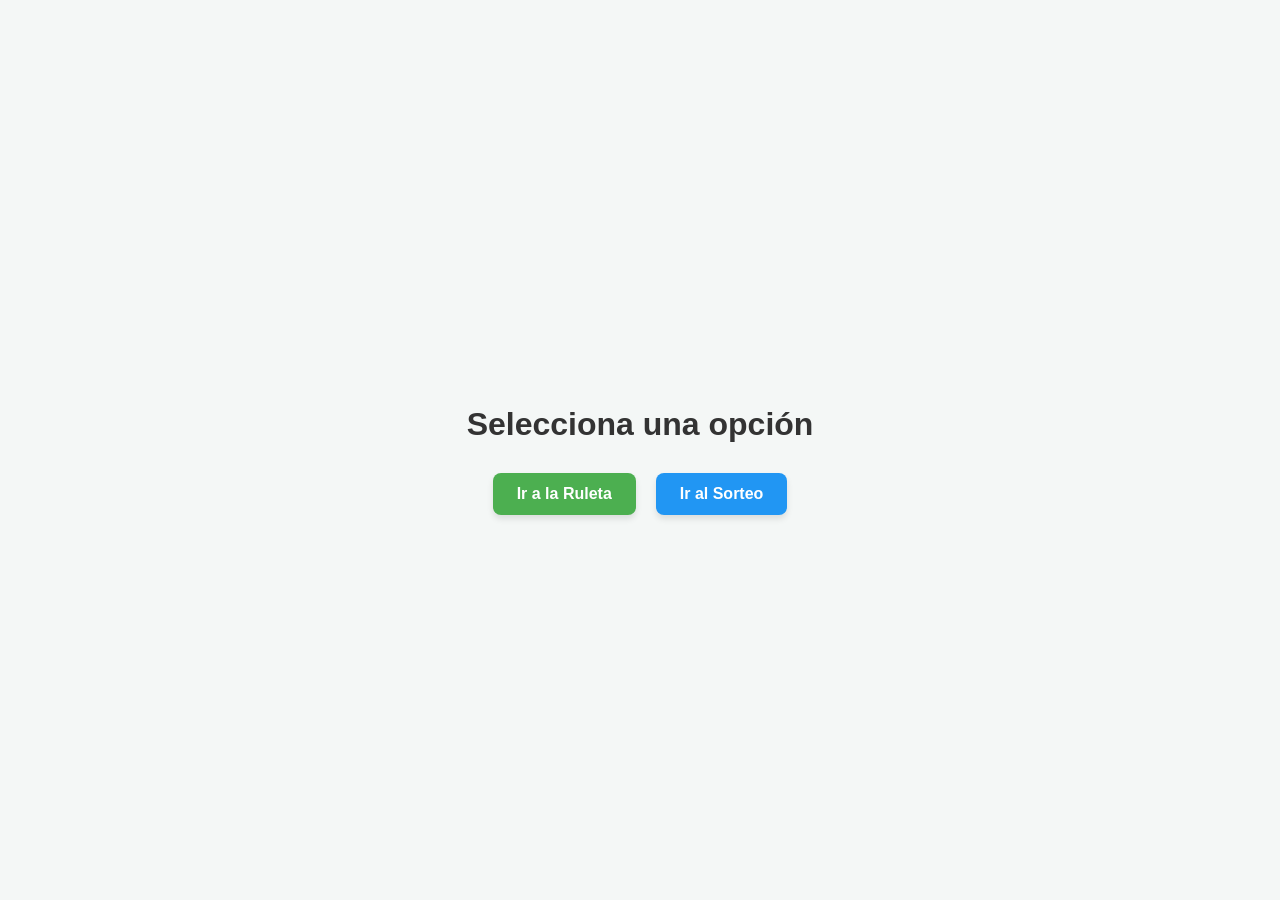
<file: index.html>
<!DOCTYPE html>
<html lang="es">
<head>
    <meta charset="UTF-8">
    <meta name="viewport" content="width=device-width, initial-scale=1.0">
    <title>Menú Principal - Aula Virtual</title>
    <style>
        body {
            font-family: Arial, sans-serif;
            background-color: #f4f7f6;
            display: flex;
            flex-direction: column;
            align-items: center;
            justify-content: center;
            height: 100vh;
            margin: 0;
        }

        h1 {
            color: #333;
            margin-bottom: 30px;
        }

        .menu-contenedor {
            display: flex;
            gap: 20px;
        }

        /* Estilo para convertir los enlaces en botones atractivos */
        .btn-navegacion {
            background-color: #4caf50;
            color: white;
            padding: 12px 24px;
            text-decoration: none;
            font-size: 16px;
            font-weight: bold;
            border-radius: 8px;
            box-shadow: 0 4px 6px rgba(0, 0, 0, 0.1);
            transition: background-color 0.3s, transform 0.2s;
        }

        .btn-navegacion:hover {
            background-color: #388e3c;
            transform: translateY(-2px);
        }

        .btn-navegacion.secundario {
            background-color: #2196f3;
        }

        .btn-navegacion.secundario:hover {
            background-color: #1976d2;
        }
    </style>
</head>
<body>

    <h1>Selecciona una opción</h1>

    <div class="menu-contenedor">
        <!-- Enlace 1 hacia la Ruleta -->
        <a href="Ruleta.html" class="btn-navegacion">Ir a la Ruleta</a>
        
        <!-- Enlace 2 hacia el Sorteo -->
        <a href="sorteo.html" class="btn-navegacion secundario">Ir al Sorteo</a>
    </div>

</body>
</html>
</file>
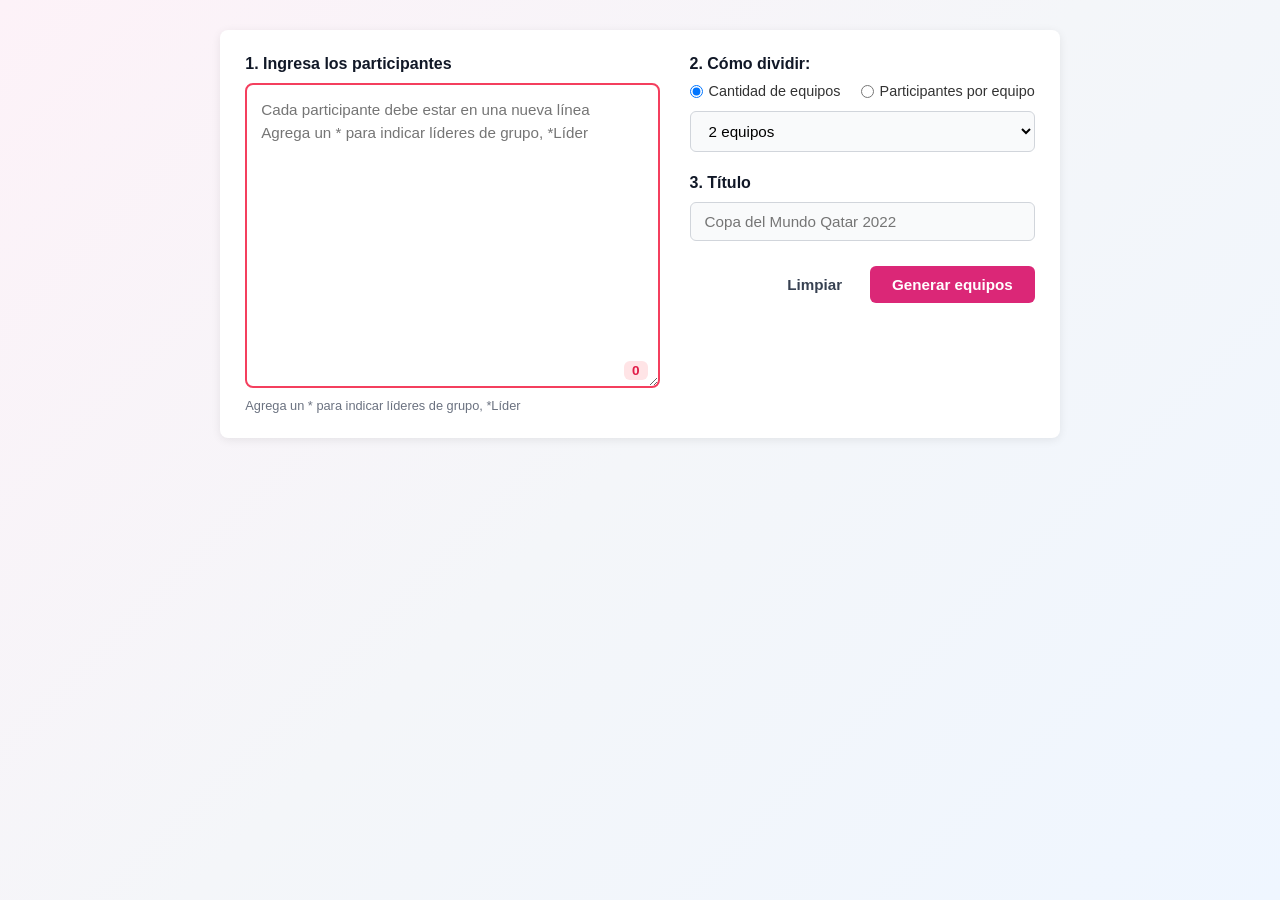
<file: sorteo.html>
<!DOCTYPE html>
<html lang="es">
<head>
  <meta charset="UTF-8">
  <meta name="viewport" content="width=device-width, initial-scale=1.0">
  <title>UNCP - Sorteo de Equipos</title>
  <link rel="stylesheet" href="CS/sorteo-equipos.css">
  <link rel="stylesheet" href="CS/reultados.css">
</head>
<body>

  <main class="contenedor-sorteo">
    <!-- PANEL 1: CONFIGURACIÓN (ROL JUAN - F1 y F2) -->
    <section class="panel-sorteo">
      <div class="columna-participantes">
        <label for="texto-participantes" class="etiqueta-paso">1. Ingresa los participantes</label>
        <div class="envoltorio-textarea">
          <textarea 
            id="texto-participantes" 
            placeholder="Cada participante debe estar en una nueva línea&#10;Agrega un * para indicar líderes de grupo, *Líder"
            rows="12"
            spellcheck="false"></textarea>
          <span id="contador-participantes" class="badge-contador">0</span>
        </div>
        <p class="ayuda-texto">Agrega un * para indicar líderes de grupo, *Líder</p>
        <div id="mensaje-error-participantes" class="mensaje-error" style="display: none;"></div>
      </div>

      <div class="columna-configuracion">
        <div class="bloque-opcion">
          <label class="etiqueta-paso">2. Cómo dividir:</label>
          <div class="grupo-radios">
            <label class="opcion-radio">
              <input type="radio" name="modo-division" value="equipos" checked>
              <span>Cantidad de equipos</span>
            </label>
            <label class="opcion-radio">
              <input type="radio" name="modo-division" value="participantes">
              <span>Participantes por equipo</span>
            </label>
          </div>

          <select id="selector-cantidad" class="selector-desplegable"></select>
        </div>

        <div class="bloque-opcion">
          <label for="campo-titulo-sorteo" class="etiqueta-paso">3. Título</label>
          <input 
            type="text" 
            id="campo-titulo-sorteo" 
            class="campo-texto" 
            placeholder="Copa del Mundo Qatar 2022" 
            maxlength="60">
        </div>

        <div class="bloque-botones">
          <button type="button" id="boton-limpiar-sorteo" class="boton-secundario">Limpiar</button>
          <button type="button" id="boton-generar-equipos" class="boton-primario">Generar equipos</button>
        </div>
      </div>
    </section>

    <!-- PANEL 2: RESULTADOS (ROL JEFFERSON - F3 y F4) -->
    <section id="pantalla-resultados-sorteo" class="pantalla-resultados" style="display: none;">
      <div class="cabecera-resultados">
        <button type="button" id="boton-volver-configuracion" class="boton-volver">&larr; Volver a configurar</button>
        <h2 id="titulo-pantalla-resultados" class="titulo-resultados">Resultados del Sorteo</h2>
      </div>

      <div id="rejilla-equipos" class="rejilla-equipos"></div>

      <div class="barra-acciones-exportacion">
        <button type="button" id="boton-descargar-jpg" class="boton-accion">Descargar en JPG</button>
        <button type="button" id="boton-copiar-portapapeles" class="boton-accion">Copiar al portapapeles</button>
        <button type="button" id="boton-copiar-columnas" class="boton-accion">Copiar por columnas</button>
      </div>

      <div id="notificacion-copiado" class="notificacion-toast" style="display: none;"></div>
      <canvas id="lienzo-exportacion-jpg" style="display: none;"></canvas>
    </section>
  </main>

  <script src="js/sorteo.equipos.js"></script>
  <script src="js/resultados.js"></script>
</body>
</html>
</file>
<file: CS/sorteo-equipos.css>
.contenedor-sorteo {
  max-width: 1000px;
  margin: 30px auto;
  font-family: system-ui, -apple-system, BlinkMacSystemFont, "Segoe UI", Roboto, sans-serif;
  color: #333333;
}

.panel-sorteo {
  display: grid;
  grid-template-columns: 1.2fr 1fr;
  gap: 30px;
  background-color: #ffffff;
  padding: 25px;
  border-radius: 8px;
  box-shadow: 0 2px 10px rgba(0, 0, 0, 0.08);
}

@media (max-width: 768px) {
  .panel-sorteo {
    grid-template-columns: 1fr;
  }
}

.etiqueta-paso {
  font-weight: 700;
  font-size: 1rem;
  margin-bottom: 10px;
  display: block;
  color: #111827;
}

.envoltorio-textarea {
  position: relative;
  width: 100%;
}

.envoltorio-textarea textarea {
  width: 100%;
  padding: 14px;
  border: 2px solid #f43f5e;
  border-radius: 8px;
  font-family: inherit;
  font-size: 0.95rem;
  line-height: 1.5;
  resize: vertical;
  box-sizing: border-box;
  outline: none;
}

.badge-contador {
  position: absolute;
  bottom: 12px;
  right: 12px;
  background-color: #ffe4e6;
  color: #e11d48;
  font-weight: bold;
  font-size: 0.85rem;
  padding: 2px 8px;
  border-radius: 6px;
}

.ayuda-texto {
  font-size: 0.8rem;
  color: #6b7280;
  margin-top: 6px;
}

.mensaje-error {
  background-color: #fee2e2;
  color: #b91c1c;
  padding: 8px 12px;
  border-radius: 6px;
  font-size: 0.85rem;
  margin-top: 8px;
}

.bloque-opcion {
  margin-bottom: 22px;
}

.grupo-radios {
  display: flex;
  gap: 20px;
  margin-bottom: 12px;
}

.opcion-radio {
  display: flex;
  align-items: center;
  gap: 6px;
  font-size: 0.9rem;
  cursor: pointer;
}

.selector-desplegable,
.campo-texto {
  width: 100%;
  padding: 10px 14px;
  border: 1px solid #d1d5db;
  border-radius: 6px;
  font-size: 0.95rem;
  background-color: #f9fafb;
  box-sizing: border-box;
  outline: none;
}

.bloque-botones {
  display: flex;
  justify-content: flex-end;
  gap: 12px;
  margin-top: 25px;
}

.boton-secundario {
  background: transparent;
  border: none;
  color: #374151;
  font-weight: 600;
  cursor: pointer;
  padding: 10px 16px;
  font-size: 0.95rem;
}

.boton-primario {
  background-color: #db2777;
  color: #ffffff;
  border: none;
  font-weight: 700;
  padding: 10px 22px;
  border-radius: 6px;
  cursor: pointer;
  font-size: 0.95rem;
}

.boton-primario:disabled {
  background-color: #9ca3af;
  cursor: not-allowed;
}
</file>
<file: CS/reultados.css>
/* ============================================================
   RESET Y VARIABLES
   ============================================================ */
* {
  box-sizing: border-box;
  margin: 0;
  padding: 0;
  font-family: "Segoe UI", "Poppins", Tahoma, sans-serif;
}

:root {
  --rosa: #d63384;
  --rosa-oscuro: #b02a6b;
  --rosa-claro: #fce7f3;
  --rosa-suave: #fdf2f8;
  --morado: #a855f7;
  --azul: #3b82f6;
  --gris: #374151;
  --gris-suave: #6b7280;
  --gris-borde: #e5e7eb;
  --blanco: #ffffff;
  --sombra-suave: 0 4px 20px rgba(214, 51, 132, 0.08);
  --sombra-media: 0 10px 30px rgba(214, 51, 132, 0.15);
  --sombra-fuerte: 0 16px 45px rgba(214, 51, 132, 0.25);
  --trans: all 0.35s cubic-bezier(0.4, 0, 0.2, 1);
}

body {
  background: linear-gradient(135deg, #fdf2f8 0%, #f4f6f9 50%, #eff6ff 100%);
  background-attachment: fixed;
  color: var(--gris);
  min-height: 100vh;
  display: flex;
  flex-direction: column;
}

/* ============================================================
   PANTALLA DE RESULTADOS
   ============================================================ */
.pantalla-resultados {
  min-height: 100vh;
  display: flex;
  flex-direction: column;
  padding: 0;
}

/* ============================================================
   HEADER
   ============================================================ */
.resultado-header {
  display: flex;
  align-items: center;
  gap: 20px;
  padding: 24px 45px;
  background: rgba(255, 255, 255, 0.85);
  backdrop-filter: blur(16px) saturate(180%);
  -webkit-backdrop-filter: blur(16px) saturate(180%);
  border-bottom: 1px solid rgba(214, 51, 132, 0.12);
  box-shadow: 0 6px 30px rgba(214, 51, 132, 0.08);
  position: sticky;
  top: 0;
  z-index: 10;
}

.titulo-resultados {
  font-size: 1.9rem;
  font-weight: 900;
  letter-spacing: -0.6px;
  background: linear-gradient(135deg, var(--rosa), var(--morado), var(--azul));
  background-size: 250% 250%;
  -webkit-background-clip: text;
  background-clip: text;
  -webkit-text-fill-color: transparent;
  animation: gradiente 5s ease infinite;
  margin: 0;
}

@keyframes gradiente {
  0%, 100% { background-position: 0% 50%; }
  50% { background-position: 100% 50%; }
}

/* ============================================================
   BOTÓN VOLVER
   ============================================================ */
.btn-volver {
  background: rgba(255, 255, 255, 0.7);
  border: 2px solid var(--rosa);
  color: var(--rosa);
  padding: 10px 20px;
  border-radius: 12px;
  cursor: pointer;
  font-weight: 700;
  font-size: 0.9rem;
  transition: var(--trans);
  position: relative;
  overflow: hidden;
  z-index: 1;
  white-space: nowrap;
}

.btn-volver::before {
  content: "";
  position: absolute;
  inset: 0;
  background: linear-gradient(135deg, var(--rosa), var(--morado));
  transform: scaleX(0);
  transform-origin: left;
  transition: transform 0.4s ease;
  z-index: -1;
}

.btn-volver:hover {
  color: #fff;
  border-color: transparent;
  transform: translateY(-2px);
  box-shadow: 0 8px 22px rgba(214, 51, 132, 0.35);
}

.btn-volver:hover::before {
  transform: scaleX(1);
}

/* ============================================================
   CONTENEDOR DE EQUIPOS (REJILLA)
   ============================================================ */
.contenedor-equipos {
  display: grid;
  grid-template-columns: repeat(auto-fill, minmax(300px, 1fr));
  gap: 28px;
  padding: 45px;
  flex: 1;
  max-width: 1400px;
  margin: 0 auto;
  width: 100%;
}

/* ============================================================
   TARJETA DE EQUIPO
   ============================================================ */
.tarjeta-equipo {
  background: var(--blanco);
  border-radius: 18px;
  overflow: hidden;
  box-shadow: var(--sombra-suave);
  transition: var(--trans);
  position: relative;
  animation: entradaTarjeta 0.6s cubic-bezier(0.34, 1.56, 0.64, 1) backwards;
  display: flex;
  flex-direction: column;
}

.tarjeta-equipo:hover {
  transform: translateY(-8px);
  box-shadow: var(--sombra-fuerte);
}

.tarjeta-equipo h2 {
  font-size: 1.15rem;
  font-weight: 800;
  color: #fff;
  padding: 18px 22px;
  margin: 0;
  background: linear-gradient(135deg, var(--rosa), var(--morado));
  background-size: 200% 200%;
  animation: gradiente 4s ease infinite;
  display: flex;
  align-items: center;
  justify-content: space-between;
  letter-spacing: 0.3px;
}

.tarjeta-equipo h2::after {
  content: "👥";
  font-size: 1.1rem;
  opacity: 0.9;
}

.tarjeta-equipo ul {
  list-style: none;
  padding: 18px 22px 22px;
  margin: 0;
  flex: 1;
}

/* ============================================================
   INTEGRANTES
   ============================================================ */
.tarjeta-equipo li {
  padding: 12px 16px;
  margin: 8px 0;
  border-radius: 10px;
  font-size: 0.95rem;
  color: var(--gris);
  background: #f9fafb;
  border-left: 4px solid transparent;
  opacity: 0;
  transform: translateX(-18px);
  animation: aparecer 0.5s cubic-bezier(0.34, 1.56, 0.64, 1) forwards;
  transition: var(--trans);
  display: flex;
  align-items: center;
  gap: 8px;
}

.tarjeta-equipo li:hover {
  background: var(--rosa-suave);
  border-left-color: var(--rosa);
  transform: translateX(6px);
  color: var(--rosa-oscuro);
  font-weight: 600;
}

.tarjeta-equipo li.lider {
  font-weight: 800;
  color: var(--rosa-oscuro);
  background: linear-gradient(90deg, var(--rosa-claro) 0%, rgba(252, 231, 243, 0.4) 100%);
  border-left-color: var(--rosa);
}

.tarjeta-equipo li.lider::before {
  content: "⭐";
  display: inline-block;
  animation: brillar 2.2s ease-in-out infinite;
}

@keyframes aparecer {
  to { opacity: 1; transform: translateX(0); }
}

@keyframes entradaTarjeta {
  from { opacity: 0; transform: translateY(30px) scale(0.95); }
  to { opacity: 1; transform: translateY(0) scale(1); }
}

@keyframes brillar {
  0%, 100% { transform: scale(1); filter: brightness(1); }
  50% { transform: scale(1.25); filter: brightness(1.4); }
}

/* ============================================================
   FOOTER DE ACCIONES
   ============================================================ */
.acciones-footer {
  display: flex;
  justify-content: center;
  flex-wrap: wrap;
  gap: 16px;
  padding: 26px;
  background: rgba(255, 255, 255, 0.85);
  backdrop-filter: blur(16px) saturate(180%);
  -webkit-backdrop-filter: blur(16px) saturate(180%);
  border-top: 1px solid rgba(214, 51, 132, 0.12);
  box-shadow: 0 -6px 30px rgba(214, 51, 132, 0.08);
  position: sticky;
  bottom: 0;
  z-index: 10;
}

/* ============================================================
   BOTONES DE ACCIÓN
   ============================================================ */
.btn-accion {
  background: linear-gradient(135deg, var(--rosa), var(--morado));
  background-size: 200% 200%;
  color: #fff;
  border: none;
  padding: 14px 26px;
  border-radius: 14px;
  cursor: pointer;
  font-weight: 700;
  font-size: 0.95rem;
  letter-spacing: 0.3px;
  transition: var(--trans);
  position: relative;
  overflow: hidden;
  box-shadow: 0 6px 18px rgba(214, 51, 132, 0.35);
  display: inline-flex;
  align-items: center;
  gap: 8px;
}

.btn-accion::before {
  content: "";
  position: absolute;
  top: 0;
  left: -100%;
  width: 100%;
  height: 100%;
  background: linear-gradient(90deg, transparent, rgba(255, 255, 255, 0.4), transparent);
  transition: left 0.6s ease;
}

.btn-accion:hover {
  transform: translateY(-4px);
  background-position: 100% 50%;
  box-shadow: 0 12px 30px rgba(214, 51, 132, 0.5);
}

.btn-accion:hover::before {
  left: 100%;
}

.btn-accion:active {
  transform: translateY(-1px) scale(0.97);
}

.btn-icono {
  font-size: 1.1rem;
  line-height: 1;
}

/* ============================================================
   SCROLLBAR
   ============================================================ */
::-webkit-scrollbar { width: 10px; }
::-webkit-scrollbar-track { background: #f4f6f9; }
::-webkit-scrollbar-thumb {
  background: linear-gradient(135deg, var(--rosa), var(--morado));
  border-radius: 10px;
}
::-webkit-scrollbar-thumb:hover { background: var(--rosa-oscuro); }

::selection {
  background: var(--rosa);
  color: #fff;
}

/* ============================================================
   RESPONSIVE
   ============================================================ */
@media (max-width: 768px) {
  .resultado-header {
    padding: 16px 20px;
    flex-direction: column;
    align-items: flex-start;
    gap: 12px;
  }

  .titulo-resultados { font-size: 1.4rem; }

  .contenedor-equipos {
    padding: 20px;
    gap: 20px;
    grid-template-columns: 1fr;
  }

  .acciones-footer {
    padding: 16px;
    gap: 10px;
  }

  .btn-accion {
    padding: 11px 18px;
    font-size: 0.85rem;
    flex: 1 1 100%;
    justify-content: center;
  }
}
</file>
